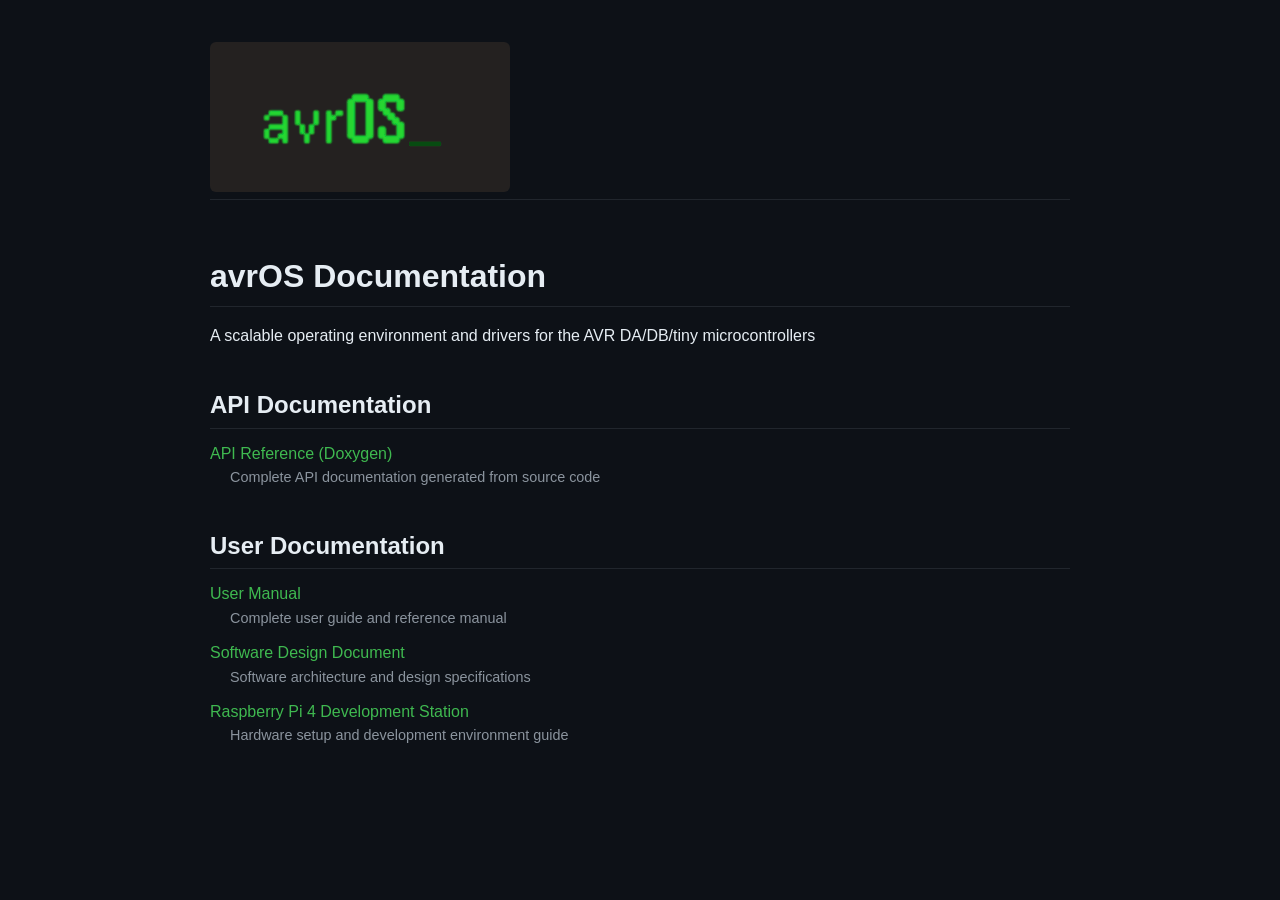
<file: doc/readme.html>
<!DOCTYPE html>
<html lang="en">
<head>
    <meta charset="UTF-8">
    <meta name="viewport" content="width=device-width, initial-scale=1.0">
    <title>avrOS Documentation</title>
    <link rel="stylesheet" href="github-dark.css">
    <style>
        .description { color: var(--color-fg-muted); font-size: 0.9em; margin-left: 20px; }
        ul { list-style-type: none; padding: 0; }
        li { margin: 10px 0; }
    </style>
</head>
<body>
    <h2 id="avros"><a href="https://github.com/racerxr650r/avrOS"><img
        src="./images/avrOS.gif" title="avrOS" alt="avrOS" /></a></h2>    <h1>avrOS Documentation</h1>
    <p>A scalable operating environment and drivers for the AVR DA/DB/tiny microcontrollers</p>
    <h2>API Documentation</h2>
    <ul>
        <li><a href="api/html/index.html">API Reference (Doxygen)</a>
        <div class="description">Complete API documentation generated from source code</div></li>
    </ul>
    <h2>User Documentation</h2>
    <ul>
        <li><a href="MANUAL.html">User Manual</a>
        <div class="description">Complete user guide and reference manual</div></li>
        <li><a href="SDD.html">Software Design Document</a>
        <div class="description">Software architecture and design specifications</div></li>
        <li><a href="PI4_Dev_Station.html">Raspberry Pi 4 Development Station</a>
        <div class="description">Hardware setup and development environment guide</div></li>
    </ul>
</body>
</html>
</file>
<file: doc/github-dark.css>
/*
 * github-dark.css
 *
 * Custom CSS that mimics the GitHub dark mode markdown style.
 * Intended for use with pandoc-generated HTML documentation.
 *
 * Usage (pandoc): --css github-dark.css
 *
 * Color palette sourced from GitHub's dark theme design tokens.
 */

/* ── Reset & base ─────────────────────────────────────────────────────────── */

*, *::before, *::after {
    box-sizing: border-box;
}

:root {
    /* Canvas */
    --color-canvas-default:     #0d1117;
    --color-canvas-subtle:      #161b22;
    --color-canvas-inset:       #010409;

    /* Foreground */
    --color-fg-default:         #e6edf3;
    --color-fg-muted:           #8b949e;
    --color-fg-subtle:          #6e7681;

    /* Borders */
    --color-border-default:     #30363d;
    --color-border-muted:       #21262d;

    /* Accent (links) */
    --color-accent-fg:          #3fb950;
    --color-accent-subtle:      #2ea04326;

    /* Visited link — muted sage green: same hue as accent, lower luminosity */
    --color-link-visited:       #6a9f6a;

    /* Semantic */
    --color-danger-fg:          #f85149;
    --color-success-fg:         #3fb950;
    --color-attention-fg:       #d29922;
    --color-done-fg:            #a371f7;

    /* Inline code */
    --color-neutral-muted:      rgba(110,118,129,0.4);

    /* Table */
    --color-table-header-bg:    #161b22;
    --color-table-row-odd:      #0d1117;
    --color-table-row-even:     #161b22;

    /* Typography */
    --font-body: -apple-system, BlinkMacSystemFont, "Segoe UI", "Noto Sans",
                 Helvetica, Arial, sans-serif, "Apple Color Emoji",
                 "Segoe UI Emoji";
    --font-mono: ui-monospace, SFMono-Regular, SF Mono, Menlo, Consolas,
                 "Liberation Mono", monospace;
    --font-size-base:   16px;
    --line-height-base: 1.6;
}

/* ── Page layout ──────────────────────────────────────────────────────────── */

html {
    font-size: var(--font-size-base);
    scroll-behavior: smooth;
}

body {
    font-family: var(--font-body);
    font-size: 1rem;
    line-height: var(--line-height-base);
    color: var(--color-fg-default);
    background-color: var(--color-canvas-default);
    margin: 0;
    padding: 0;
}

/* Centre the content and cap its width, matching GitHub's markdown container */
.markdown-body,
article,
main,
body > section {
    max-width: 860px;
    margin: 0 auto;
    padding: 2rem 1.5rem 4rem;
}

/* When pandoc dumps everything as direct children of <body> (no wrapper div),
   center each block individually.  Use margin shorthand so top/bottom are
   preserved and only left/right are forced to auto. */
body > p,
body > h1, body > h2, body > h3,
body > h4, body > h5, body > h6,
body > ul, body > ol, body > dl,
body > blockquote, body > pre,
body > table, body > figure,
body > hr, body > details {
    max-width: 860px;
    margin-left: auto;
    margin-right: auto;
}

/* Pandoc wraps syntax-highlighted code in <div class="sourceCode">.  Its
   embedded <style> sets div.sourceCode { margin: 1em 0 } at specificity
   (0,1,1), which beats body > div (0,0,2).  Use body > div.sourceCode
   (0,1,2) to win and restore the centered column. */
body > div.sourceCode,
body > div.sourceCode > pre.sourceCode {
    max-width: 860px;
    margin-left: auto;
    margin-right: auto;
}

/* ── Headings ─────────────────────────────────────────────────────────────── */

h1, h2, h3, h4, h5, h6 {
    font-weight: 600;
    line-height: 1.25;
    color: var(--color-fg-default);
    margin-top: 1.75em;
    margin-bottom: 0.5em;
}

h1 {
    font-size: 2em;
    padding-bottom: 0.3em;
    border-bottom: 1px solid var(--color-border-muted);
}

h2 {
    font-size: 1.5em;
    padding-bottom: 0.3em;
    border-bottom: 1px solid var(--color-border-muted);
}

h3 { font-size: 1.25em; }
h4 { font-size: 1em; }
h5 { font-size: 0.875em; }
h6 {
    font-size: 0.85em;
    color: var(--color-fg-muted);
}

/* ── Body text ────────────────────────────────────────────────────────────── */

p {
    margin-top: 0;
    margin-bottom: 1em;
}

strong { font-weight: 600; }

em { font-style: italic; }

del { color: var(--color-fg-muted); }

/* ── Links ────────────────────────────────────────────────────────────────── */

a {
    color: var(--color-accent-fg);
    text-decoration: none;
}

a:hover {
    text-decoration: underline;
}

/* ── Lists ────────────────────────────────────────────────────────────────── */

ul, ol {
    margin-top: 0;
    margin-bottom: 1em;
    padding-left: 2em;
}

li + li {
    margin-top: 0.25em;
}

li > ul,
li > ol {
    margin-top: 0.25em;
    margin-bottom: 0;
}

dl { margin-bottom: 1em; }

dt {
    font-weight: 600;
    margin-top: 0.5em;
}

dd {
    margin-left: 1.5em;
    margin-bottom: 0.25em;
}

/* ── Blockquote ───────────────────────────────────────────────────────────── */

blockquote {
    margin: 0 0 1em;
    padding: 0 1em;
    color: var(--color-fg-muted);
    border-left: 0.25em solid var(--color-border-default);
}

blockquote > :first-child { margin-top: 0; }
blockquote > :last-child  { margin-bottom: 0; }

/* ── Horizontal rule ──────────────────────────────────────────────────────── */

hr {
    border: none;
    border-top: 1px solid var(--color-border-default);
    margin: 1.5em 0;
    height: 0;
}

/* ── Inline code ──────────────────────────────────────────────────────────── */

code {
    font-family: var(--font-mono);
    font-size: 0.85em;
    padding: 0.2em 0.4em;
    background-color: var(--color-neutral-muted);
    border-radius: 6px;
    white-space: break-spaces;
}

/* Don't double-wrap code inside a pre */
pre code {
    background-color: transparent;
    padding: 0;
    font-size: 100%;
    white-space: pre;
    border-radius: 0;
    border: none;
}

/* ── Code blocks ──────────────────────────────────────────────────────────── */

pre {
    font-family: var(--font-mono);
    font-size: 0.85em;
    line-height: 1.55;
    background-color: var(--color-canvas-subtle);
    border-radius: 6px;
    padding: 1em 1.25em;
    overflow: auto;
    margin: 0 0 1em;
    border: 1px solid var(--color-border-muted);
}

/* ── Syntax highlighting (pandoc --highlight-style=kate or similar) ───────── */
/* Pandoc's embedded <style> block uses the same code span.XX selectors at
   the same specificity (0,1,1).  Our external stylesheet is linked AFTER
   the inline <style>, so equal-specificity rules here win by document order.
   These GitHub dark-theme colours therefore override pandoc's light theme. */

code span.kw { color: #ff7b72; font-weight: 600; }  /* Keyword         */
code span.dt { color: #ff7b72; }                     /* DataType        */
code span.dv { color: #79c0ff; }                     /* DecVal (number) */
code span.bn { color: #79c0ff; }                     /* BaseN           */
code span.fl { color: #79c0ff; }                     /* Float           */
code span.ch { color: #a5d6ff; }                     /* Char            */
code span.st { color: #a5d6ff; }                     /* String          */
code span.co { color: #8b949e; font-style: italic; } /* Comment         */
code span.ot { color: #d2a8ff; }                     /* Other           */
code span.fu { color: #d2a8ff; }                     /* Function        */
code span.al { color: #f85149; font-weight: 600; }   /* Alert           */
code span.er { color: #f85149; font-weight: 600; }   /* Error           */
code span.wa { color: #d29922; font-style: italic; } /* Warning         */
code span.cn { color: #79c0ff; }                     /* Constant        */
code span.sc { color: #a5d6ff; }                     /* SpecialChar     */
code span.vs { color: #a5d6ff; }                     /* VerbatimString  */
code span.ss { color: #a5d6ff; }                     /* SpecialString   */
code span.im { color: #ff7b72; }                     /* Import          */
code span.va { color: #ffa657; }                     /* Variable        */
code span.cf { color: #ff7b72; font-weight: 600; }   /* ControlFlow     */
code span.op { color: #e6edf3; }                     /* Operator        */
code span.bu { color: #3fb950; }                     /* BuiltIn         */
code span.ex { color: #3fb950; }                     /* Extension       */
code span.pp { color: #8b949e; }                     /* Preprocessor    */
code span.at { color: #ffa657; }                     /* Attribute       */
code span.do { color: #8b949e; font-style: italic; } /* Documentation   */
code span.an { color: #8b949e; font-style: italic; } /* Annotation      */
code span.in { color: #8b949e; font-style: italic; } /* Information     */
code span.cv { color: #8b949e; font-style: italic; } /* CommentVar      */

/* ── Tables ───────────────────────────────────────────────────────────────── */

table {
    border-collapse: collapse;
    width: 100%;
    margin-bottom: 1em;
    overflow: auto;
    display: block;
}

thead {
    background-color: var(--color-table-header-bg);
}

th, td {
    border: 1px solid var(--color-border-default);
    padding: 0.375em 0.8em;
    text-align: left;
    vertical-align: top;
}

th {
    font-weight: 600;
}

tbody tr:nth-child(odd)  { background-color: var(--color-table-row-odd);  }
tbody tr:nth-child(even) { background-color: var(--color-table-row-even); }

/* ── Images ───────────────────────────────────────────────────────────────── */

img {
    max-width: 100%;
    height: auto;
    display: block;
    border-radius: 6px;
}

/* ── Details / summary ────────────────────────────────────────────────────── */

details {
    border: 1px solid var(--color-border-default);
    border-radius: 6px;
    padding: 0.5em 1em;
    margin-bottom: 1em;
    background-color: var(--color-canvas-subtle);
}

summary {
    font-weight: 600;
    cursor: pointer;
    color: var(--color-accent-fg);
}

summary:hover { text-decoration: underline; }

/* ── Keyboard / mark ──────────────────────────────────────────────────────── */

kbd {
    font-family: var(--font-mono);
    font-size: 0.8em;
    padding: 0.15em 0.4em;
    background-color: var(--color-canvas-subtle);
    border: 1px solid var(--color-border-default);
    border-bottom-width: 2px;
    border-radius: 4px;
}

mark {
    background-color: #bb800026;
    color: var(--color-attention-fg);
    border-radius: 3px;
    padding: 0 0.2em;
}

/* ── Title block (pandoc metadata) ───────────────────────────────────────── */

header, .title-block-header {
    margin-bottom: 2rem;
    padding-bottom: 1rem;
    border-bottom: 1px solid var(--color-border-muted);
}

.title  { font-size: 2em; font-weight: 600; }
.author { color: var(--color-fg-muted); }
.date   { color: var(--color-fg-subtle); font-size: 0.9em; }

/* ── Table of contents (pandoc --toc) ────────────────────────────────────── */

nav#TOC,
#TOC {
    background-color: var(--color-canvas-subtle);
    border: 1px solid var(--color-border-default);
    border-radius: 6px;
    padding: 1em 1.5em;
    margin-bottom: 2em;
    display: inline-block;
    min-width: 200px;
}

nav#TOC ul,
#TOC ul {
    margin: 0;
    padding-left: 1.25em;
}

nav#TOC > ul,
#TOC > ul {
    padding-left: 0;
    list-style: none;
}

nav#TOC li,
#TOC li {
    margin: 0.2em 0;
}

nav#TOC a,
#TOC a {
    color: var(--color-accent-fg);
}

/* ── Footnotes ────────────────────────────────────────────────────────────── */

section.footnotes {
    border-top: 1px solid var(--color-border-default);
    margin-top: 2em;
    padding-top: 1em;
    font-size: 0.85em;
    color: var(--color-fg-muted);
}

/* ── Scrollbar (WebKit) ───────────────────────────────────────────────────── */

::-webkit-scrollbar              { width: 8px; height: 8px; }
::-webkit-scrollbar-track        { background: var(--color-canvas-inset); }
::-webkit-scrollbar-thumb        { background: var(--color-border-default);
                                   border-radius: 4px; }
::-webkit-scrollbar-thumb:hover  { background: var(--color-fg-subtle); }

/* ── Selection ────────────────────────────────────────────────────────────── */

::selection {
    background-color: var(--color-accent-subtle);
    color: var(--color-fg-default);
}

/* ═══════════════════════════════════════════════════════════════════════════
   DOXYGEN-SPECIFIC OVERRIDES
   These rules target the class names used in Doxygen-generated HTML so that
   all elements — not just generic markdown elements — adopt the GitHub dark
   theme consistently.
   ═══════════════════════════════════════════════════════════════════════════ */

/* ── Page structure ───────────────────────────────────────────────────────── */

div.header,
#header {
    background-color: var(--color-canvas-subtle) !important;
    background-image: none !important;                   /* remove nav_h.png sprite */
    border-bottom: 1px solid var(--color-border-default);
}

div.headertitle,
div.title {
    color: var(--color-fg-default);
    font-weight: 600;
}

div.contents {
    background-color: var(--color-canvas-default);
    color: var(--color-fg-default);
}

#footer,
div.footer {
    background-color: var(--color-canvas-subtle);
    border-top: 1px solid var(--color-border-default);
    color: var(--color-fg-muted);
    font-size: 0.8em;
}

#footer a,
div.footer a {
    color: var(--color-accent-fg);
}

/* ── Title / header bar ──────────────────────────────────────────────────── */

/* The whole sticky header region */
#top {
    background-color: var(--color-canvas-subtle) !important;
    border-bottom: 1px solid var(--color-border-default) !important;
    box-shadow: none !important;
}

/* Project logo + name row */
#titlearea {
    background-color: var(--color-canvas-subtle) !important;
    border-bottom: none !important;
    padding: 0.5rem 1rem;
}

#titlearea table,
#titlearea tbody,
#titlearea tr,
#titlearea td {
    background-color: transparent !important;
    border: none !important;
}

#projectname {
    font-family: var(--font-body);
    font-size: 1.25rem;
    font-weight: 600;
    color: var(--color-fg-default) !important;
}

#projectbrief {
    font-family: var(--font-body);
    font-size: 0.85rem;
    color: var(--color-fg-muted) !important;
}

/* ── Main navigation bar (SmartMenus / .sm-dox) ──────────────────────────── */
/*
 * Doxygen 1.9.x uses SmartMenus (jQuery plugin) for its main nav. The menu
 * chrome is driven by PNG sprites (tab_b.png, tab_a.png, tab_s.png) set in
 * tabs.css.  We must override every background-image rule with 'none' and
 * substitute GitHub dark theme colours.
 */

/* Container bar */
#main-nav {
    background-color: var(--color-canvas-subtle) !important;
    border-top: 1px solid var(--color-border-default) !important;
    border-bottom: 1px solid var(--color-border-default) !important;
    padding: 0 !important;
}

/* Strip the PNG sprite from the menu bar itself */
#main-nav .sm-dox,
.sm-dox {
    background-color: var(--color-canvas-subtle) !important;
    background-image: none !important;
    padding: 0 !important;
    line-height: 40px;
}

/* ── Top-level nav items ─────────────────────────────────────────────────── */

.sm-dox > li > a,
.sm-dox > li > a:link,
.sm-dox > li > a:visited,
.sm-dox > li > a:focus,
.sm-dox > li > a:active,
.sm-dox > li > a.highlighted {
    font-family: var(--font-body) !important;
    font-size: 0.875rem !important;
    font-weight: 500 !important;
    color: var(--color-fg-muted) !important;
    background-color: transparent !important;
    background-image: none !important;
    text-shadow: none !important;
    border-radius: 0 !important;
    padding: 0 1rem !important;
    line-height: 40px;
    border-bottom: 2px solid transparent;
    transition: color 0.15s, border-color 0.15s;
}

/* Hover & active state — accent underline, GitHub-style */
.sm-dox > li > a:hover,
.sm-dox > li > a.current {
    color: var(--color-fg-default) !important;
    background-color: transparent !important;
    background-image: none !important;
    text-shadow: none !important;
    border-bottom-color: var(--color-accent-fg) !important;
}

/* Separator PNG between items — replace with a thin border */
.sm-dox > li > a,
.sm-dox > li > a:focus,
.sm-dox > li > a:active,
.sm-dox > li > a:hover,
.sm-dox > li > a.highlighted {
    background-position: unset !important;
    background-repeat: no-repeat !important;
}

/* Sub-menu arrow indicator */
.sm-dox a span.sub-arrow {
    background: transparent !important;
    border-color: var(--color-fg-muted) transparent transparent transparent !important;
    border-radius: 0 !important;
}

.sm-dox a:hover span.sub-arrow {
    border-color: var(--color-fg-default) transparent transparent transparent !important;
}

/* ── Dropdown sub-menus ──────────────────────────────────────────────────── */

.sm-dox ul {
    background-color: var(--color-canvas-subtle) !important;
    background-image: none !important;
    border: 1px solid var(--color-border-default) !important;
    border-radius: 6px !important;
    box-shadow: 0 8px 24px rgba(1,4,9,0.48) !important;
    padding: 0.25rem 0 !important;
}

/* Dropdown items */
.sm-dox ul a,
.sm-dox ul a:link,
.sm-dox ul a:visited,
.sm-dox ul a:focus,
.sm-dox ul a:active,
.sm-dox ul a.highlighted {
    font-family: var(--font-body) !important;
    font-size: 0.875rem !important;
    font-weight: 400 !important;
    color: var(--color-fg-default) !important;
    background-color: transparent !important;
    background-image: none !important;
    text-shadow: none !important;
    border-left: none !important;
    padding: 0.375rem 1rem !important;
    line-height: 1.5 !important;
}

.sm-dox ul a:hover {
    color: var(--color-fg-default) !important;
    background-color: var(--color-border-muted) !important;
    background-image: none !important;
    text-shadow: none !important;
}

/* Dropdown caret pointer (triangle above dropdown) — hide the light PNG ones */
.sm-dox > li > ul:before,
.sm-dox > li > ul:after {
    display: none !important;
}

/* Sub-menu arrow in dropdown items */
.sm-dox ul a span.sub-arrow {
    border-color: transparent transparent transparent var(--color-fg-muted) !important;
}

.sm-dox ul a:hover span.sub-arrow {
    border-color: transparent transparent transparent var(--color-fg-default) !important;
}

/* Hamburger / mobile toggle icon */
.main-menu-btn-icon,
.main-menu-btn-icon:before,
.main-menu-btn-icon:after {
    background: var(--color-fg-muted) !important;
}

/* ── Navigation tabs (legacy div.tabs used on some pages) ────────────────── */

div.tabs,
div.tabs2,
div.tabs3 {
    background-color: var(--color-canvas-subtle) !important;
    background-image: none !important;
    border-bottom: 1px solid var(--color-border-default);
}

ul.tablist {
    margin: 0;
    padding: 0;
    list-style: none;
    display: flex;
    flex-wrap: wrap;
}

ul.tablist li,
ul.tablist li.current {
    background: none !important;
    background-image: none !important;
    border: none;
}

ul.tablist a,
ul.tablist a:link,
ul.tablist a:visited {
    color: var(--color-fg-muted);
    background-color: transparent !important;
    background-image: none !important;
    padding: 0.4em 0.9em;
    display: block;
    text-decoration: none;
    font-size: 0.875rem;
    border-bottom: 2px solid transparent;
    text-shadow: none !important;
}

ul.tablist li.current a,
ul.tablist a:hover {
    color: var(--color-fg-default);
    background-image: none !important;
    border-bottom-color: var(--color-accent-fg);
    text-shadow: none !important;
}

/* ── Navigation breadcrumb ───────────────────────────────────────────────── */

div#nav-path,
div.navpath {
    background-color: var(--color-canvas-subtle);
    border-top: 1px solid var(--color-border-muted);
}

div.navpath ul {
    margin: 0;
    padding: 0.3em 0.8em;
    list-style: none;
    display: flex;
    flex-wrap: wrap;
    gap: 0.2em;
}

div.navpath li.navelem a,
div.navpath li.footer {
    color: var(--color-fg-muted);
    font-size: 0.85em;
}

div.navpath li.navelem a:hover {
    color: var(--color-accent-fg);
    text-decoration: underline;
}

/* ── Side navigation tree ────────────────────────────────────────────────── */

#side-nav,
#nav-tree,
#nav-tree-contents {
    background-color: var(--color-canvas-subtle);
    border-right: 1px solid var(--color-border-default);
}

#nav-tree .item {
    color: var(--color-fg-default);
}

#nav-tree a {
    color: var(--color-fg-default);
}

#nav-tree a:hover,
#nav-tree .selected a {
    color: var(--color-accent-fg);
    background-color: var(--color-accent-subtle);
}

/* ── Member declaration tables ───────────────────────────────────────────── */

table.memberdecls {
    width: 100%;
    border-collapse: collapse;
}

tr.heading h2.groupheader {
    color: var(--color-fg-default);
    border-bottom: 1px solid var(--color-border-default);
    font-size: 1.1em;
    font-weight: 600;
    margin: 0.75em 0 0.25em;
}

/* Doxygen sets class="memitem:group__xxx" on <tr> elements — the colon makes
   tr.memitem unreliable in CSS (parsed as pseudo-class). Target the <td>
   children directly instead. */
td.memItemLeft,
td.memItemRight {
    background-color: var(--color-canvas-subtle) !important;
    border-top: 1px solid var(--color-border-muted);
    color: var(--color-fg-default) !important;
    padding: 0.3em 0.5em;
}

td.memItemLeft {
    color: var(--color-fg-muted) !important;
    white-space: nowrap;
}

td.mdescLeft,
td.mdescRight {
    background-color: var(--color-canvas-default) !important;
    color: var(--color-fg-muted) !important;
    padding: 0.2em 0.5em 0.4em;
    font-size: 0.9em;
}

.memSeparator {
    border-top: 1px solid var(--color-border-muted) !important;
    background-color: var(--color-canvas-default) !important;
}

/* ── Member detail documentation ─────────────────────────────────────────── */

div.memitem {
    border: 1px solid var(--color-border-default);
    border-radius: 6px;
    margin-bottom: 1em;
    overflow: hidden;
}

div.memproto {
    background-color: var(--color-canvas-subtle);
    border-bottom: 1px solid var(--color-border-default);
    padding: 0.5em 1em;
    font-family: var(--font-mono);
    font-size: 0.9em;
    color: var(--color-fg-default);
}

div.memproto table.memname td {
    color: var(--color-fg-default);
    font-family: var(--font-mono);
}

div.memdoc {
    background-color: var(--color-canvas-default);
    padding: 0.75em 1em;
    color: var(--color-fg-default);
}

div.memdoc p,
div.memdoc dl,
div.memdoc ul,
div.memdoc ol {
    margin-top: 0.25em;
    color: var(--color-fg-default);
}

/* parameter / return value tables inside memdoc */
dl.params dt,
dl.retval dt,
dl.exception dt {
    font-weight: 600;
    color: var(--color-fg-muted);
}

dl.params dd,
dl.retval dd {
    color: var(--color-fg-default);
}

table.params td.paramname,
table.params td.paramname em {
    color: var(--color-accent-fg);
    font-style: normal;
    font-family: var(--font-mono);
    font-size: 0.9em;
}

/* ── textblock (detailed description paragraphs) ─────────────────────────── */

div.textblock {
    color: var(--color-fg-default);
}

div.textblock p { margin-bottom: 0.6em; }

/* ── Directory / file listing ────────────────────────────────────────────── */

table.directory {
    border-collapse: collapse;
    width: 100%;
}

table.directory tr.even {
    background-color: var(--color-table-row-even);
}

table.directory tr.odd {
    background-color: var(--color-table-row-odd);
}

table.directory td,
table.directory th {
    border: 1px solid var(--color-border-muted);
    padding: 0.3em 0.6em;
    color: var(--color-fg-default);
}

table.directory th {
    background-color: var(--color-table-header-bg);
    font-weight: 600;
}

/* ── Doxygen "el" links (cross-references) ───────────────────────────────── */

a.el,
a.elRef {
    color: var(--color-accent-fg);
    font-family: var(--font-mono);
    font-size: 0.9em;
}

a.el:hover,
a.elRef:hover {
    text-decoration: underline;
}

/* ── Search box ──────────────────────────────────────────────────────────── */

#MSearchBox,
.MSearchBoxInactive,
.MSearchBoxActive {
    background-color: var(--color-canvas-subtle);
    border: 1px solid var(--color-border-default);
    border-radius: 6px;
    color: var(--color-fg-default);
}

#MSearchField {
    background-color: transparent;
    color: var(--color-fg-default);
    border: none;
    outline: none;
}

#MSearchResultsWindow {
    background-color: var(--color-canvas-subtle);
    border: 1px solid var(--color-border-default);
    border-radius: 6px;
}

/* ── Source listing (SOURCE_BROWSER = YES) ───────────────────────────────── */

div.fragment,
pre.fragment {
    background-color: var(--color-canvas-subtle);
    border: 1px solid var(--color-border-muted);
    border-radius: 6px;
    color: var(--color-fg-default);
    font-family: var(--font-mono);
    font-size: 0.85em;
    line-height: 1.55;
    overflow: auto;
    padding: 0.8em 1em;
}

div.line {
    color: var(--color-fg-default);
    font-family: var(--font-mono);
}

div.line a {
    color: var(--color-accent-fg);
}

span.lineno,
div.lineno {
    color: var(--color-fg-subtle);
    background-color: var(--color-canvas-inset);
    border-right: 1px solid var(--color-border-muted);
    padding-right: 0.5em;
    margin-right: 0.5em;
    user-select: none;
}

/* source highlight tokens */
span.keyword    { color: #ff7b72; font-weight: 600; }
span.keywordtype{ color: #ff7b72; }
span.keywordflow{ color: #ff7b72; font-weight: 600; }
span.comment    { color: #8b949e; font-style: italic; }
span.preprocessor { color: #8b949e; }
span.stringliteral{ color: #a5d6ff; }
span.charliteral  { color: #a5d6ff; }

/* ── Note / warning / attention boxes ───────────────────────────────────── */

dl.note,
dl.warning,
dl.attention,
dl.pre,
dl.post,
dl.invariant,
dl.deprecated,
dl.todo,
dl.test,
dl.bug {
    border-radius: 6px;
    padding: 0.75em 1em;
    margin: 1em 0;
}

dl.note      { background-color: #2ea04326; border-left: 4px solid var(--color-accent-fg);    }
dl.warning   { background-color: #9e6a0326; border-left: 4px solid var(--color-attention-fg); }
dl.attention { background-color: #9e6a0326; border-left: 4px solid var(--color-attention-fg); }
dl.deprecated{ background-color: #6e1b1b26; border-left: 4px solid var(--color-danger-fg);    }
dl.todo      { background-color: #1a1f3226; border-left: 4px solid var(--color-done-fg);      }
dl.bug       { background-color: #6e1b1b26; border-left: 4px solid var(--color-danger-fg);    }

dl.note dt,
dl.warning dt,
dl.attention dt,
dl.deprecated dt,
dl.todo dt,
dl.bug dt {
    font-weight: 600;
    margin-bottom: 0.25em;
}

dl.note dt      { color: var(--color-accent-fg);    }
dl.warning dt   { color: var(--color-attention-fg); }
dl.attention dt { color: var(--color-attention-fg); }
dl.deprecated dt{ color: var(--color-danger-fg);    }
dl.todo dt      { color: var(--color-done-fg);      }
dl.bug dt       { color: var(--color-danger-fg);    }

/* ── Inheritance / collaboration graphs (SVG fallback text) ──────────────── */

/* ── Embedded main page (htmlinclude from pandoc fragment) ───────────────── */
/*
 * \htmlinclude embeds the pandoc body fragment inside Doxygen's
 * div.contents > div.textblock.  Pandoc's layout selectors (body > *)
 * no longer match, so we replicate the key constraints here.
 */

div.textblock {
    max-width: 860px;
    margin-left: auto;
    margin-right: auto;
}

/* Figures produced by pandoc for block-level images */
div.textblock figure {
    margin: 1.5em auto;
    text-align: center;
    max-width: 100%;
}

div.textblock figure img {
    max-width: 100%;
    height: auto;
    display: block;
    margin: 0 auto;
    border-radius: 6px;
    filter: none;   /* figures on the main page are not dot graphs */
}

div.textblock figcaption {
    color: var(--color-fg-muted);
    font-size: 0.85em;
    margin-top: 0.4em;
}

/* ── Dot / GraphViz graphs ───────────────────────────────────────────────── */
/*
 * Doxygen renders dot graphs as PNG images (raster), so CSS cannot repaint
 * individual nodes.  The standard dark-mode workaround is a CSS filter:
 *   invert(1)         — flips light↔dark (white bg → black, black text → white)
 *   hue-rotate(180deg)— rotates hue 180° to approximately undo the hue shift
 *                       introduced by inversion, preserving node colours.
 * DOT_TRANSPARENT=YES in the Doxyfile removes the white fill before this, so
 * the page's own dark background shows through rather than a pure-black square.
 */

div.center img,
.dyncontent img {
    filter: invert(1) hue-rotate(180deg);
    border-radius: 6px;
}

/* ── Project title area ──────────────────────────────────────────────────── */

#projectname {
    color: var(--color-fg-default);
    font-weight: 600;
}

#projectbrief {
    color: var(--color-fg-muted);
    font-size: 0.9em;
}

#projectlogo img {
    max-height: 55px;
}

/* ── Member title bar ────────────────────────────────────────────────────── */
/* .memtitle is the rounded tab above each member; it uses nav_f.png sprite */

.memtitle {
    background-color: var(--color-canvas-subtle) !important;
    background-image: none !important;                   /* remove nav_f.png sprite */
    border-color: var(--color-border-default) !important;
    color: var(--color-fg-default) !important;
    text-shadow: none !important;
}

/* Small nav box on detail pages */
.memnav {
    background-color: var(--color-canvas-subtle) !important;
    border: 1px solid var(--color-border-default) !important;
    color: var(--color-fg-default);
}

/* Template parameter strip above memproto */
.memtemplate {
    color: var(--color-fg-muted) !important;
}

/* Template param row in member tables */
.memTemplParams,
.memTemplItemLeft,
.memTemplItemRight {
    background-color: var(--color-canvas-subtle) !important;
    color: var(--color-fg-muted) !important;
    border-top: 1px solid var(--color-border-muted);
}

/* reflist (used by some Doxygen pages like deprecated list) */
dl.reflist dt {
    background-color: var(--color-canvas-subtle) !important;
    background-image: none !important;
    border-color: var(--color-border-default) !important;
    color: var(--color-fg-default) !important;
    text-shadow: none !important;
}

dl.reflist dd {
    background-color: var(--color-canvas-default) !important;
    background-image: none !important;
    border-color: var(--color-border-default) !important;
    color: var(--color-fg-default);
}

/* ── Index pages (Files, Classes, Namespaces) ────────────────────────────── */

td.indexkey {
    background-color: var(--color-canvas-subtle) !important;
    border-color: var(--color-border-muted) !important;
    color: var(--color-fg-default) !important;
}

td.indexvalue {
    background-color: var(--color-canvas-default) !important;
    border-color: var(--color-border-muted) !important;
    color: var(--color-fg-default) !important;
}

tr.memlist {
    background-color: var(--color-canvas-subtle) !important;
}

/* Class index alternating rows */
.classindex dl.even {
    background-color: var(--color-canvas-default) !important;
}

.classindex dl.odd {
    background-color: var(--color-canvas-subtle) !important;
}

/* ── Field / parameter tables ────────────────────────────────────────────── */

table.fieldtable {
    border-color: var(--color-border-default) !important;
}

.fieldtable th {
    background-color: var(--color-canvas-subtle) !important;
    background-image: none !important;                   /* remove nav_f.png sprite */
    color: var(--color-fg-muted) !important;
    border-color: var(--color-border-muted) !important;
    text-shadow: none !important;
}

.fieldtable td,
.fieldtable td.fieldtype,
.fieldtable td.fieldname,
.fieldtable td.fielddoc {
    background-color: var(--color-canvas-default) !important;
    border-color: var(--color-border-muted) !important;
    color: var(--color-fg-default) !important;
}

/* ── General Doxygen tables ──────────────────────────────────────────────── */

table.doxtable th,
th.markdownTableHeadLeft,
th.markdownTableHeadRight,
th.markdownTableHeadCenter,
th.markdownTableHeadNone {
    background-color: var(--color-canvas-subtle) !important;
    color: var(--color-fg-default) !important;
    border-color: var(--color-border-muted) !important;
}

table.doxtable td,
td.markdownTableBodyLeft,
td.markdownTableBodyRight,
td.markdownTableBodyCenter {
    border-color: var(--color-border-muted) !important;
    color: var(--color-fg-default) !important;
}

/* Directory listing alternating table */
th.dirtab {
    background-color: var(--color-canvas-subtle) !important;
    color: var(--color-fg-muted) !important;
    border-color: var(--color-border-muted) !important;
}

.dirtab {
    border-color: var(--color-border-muted) !important;
}

/* ── Doxygen in-page TOC (float box) ─────────────────────────────────────── */
/* Note: pandoc TOC is nav#TOC; Doxygen's is div.toc */

div.toc {
    background-color: var(--color-canvas-subtle) !important;
    border: 1px solid var(--color-border-default) !important;
    border-radius: 6px !important;
}

div.toc h3 {
    color: var(--color-fg-muted) !important;
    border-bottom: 1px solid var(--color-border-muted);
    padding-bottom: 0.3em;
}

div.toc li {
    background-image: none !important;                   /* remove bdwn.png arrow icon */
    color: var(--color-fg-muted);
    padding-left: 0.5em;
}

div.toc li a {
    color: var(--color-accent-fg);
}

/* ── PowerTip (hover tooltip popup) ─────────────────────────────────────── */

#powerTip {
    background-color: var(--color-canvas-subtle) !important;
    border: 1px solid var(--color-border-default) !important;
    color: var(--color-fg-default) !important;
    box-shadow: 0 8px 24px rgba(1,4,9,0.5) !important;
    border-radius: 6px !important;
}

/* Triangle pointer arrows — match the popup background */
#powerTip.n:after,  #powerTip.ne:after, #powerTip.nw:after  { border-top-color:    var(--color-canvas-subtle) !important; }
#powerTip.s:after,  #powerTip.se:after, #powerTip.sw:after  { border-bottom-color: var(--color-canvas-subtle) !important; }
#powerTip.w:after                                           { border-left-color:   var(--color-canvas-subtle) !important; }
#powerTip.e:after                                           { border-right-color:  var(--color-canvas-subtle) !important; }

/* Border arrows — match the popup border */
#powerTip.n:before,  #powerTip.ne:before, #powerTip.nw:before  { border-top-color:    var(--color-border-default) !important; }
#powerTip.s:before,  #powerTip.se:before, #powerTip.sw:before  { border-bottom-color: var(--color-border-default) !important; }
#powerTip.w:before                                             { border-left-color:   var(--color-border-default) !important; }
#powerTip.e:before                                             { border-right-color:  var(--color-border-default) !important; }

/* ── SmartMenus scroll arrows ────────────────────────────────────────────── */

.sm-dox span.scroll-up,
.sm-dox span.scroll-down {
    background: var(--color-canvas-subtle) !important;
    border: 1px solid var(--color-border-default);
}

.sm-dox span.scroll-up:hover,
.sm-dox span.scroll-down:hover {
    background: var(--color-border-muted) !important;
}

.sm-dox span.scroll-up-arrow,
.sm-dox span.scroll-down-arrow {
    border-color: transparent transparent var(--color-fg-muted) transparent !important;
}

.sm-dox span.scroll-down-arrow {
    border-color: var(--color-fg-muted) transparent transparent transparent !important;
}

.sm-dox span.scroll-up:hover span.scroll-up-arrow,
.sm-dox span.scroll-up:hover span.scroll-down-arrow {
    border-color: transparent transparent var(--color-accent-fg) transparent !important;
}

.sm-dox span.scroll-down:hover span.scroll-down-arrow {
    border-color: var(--color-accent-fg) transparent transparent transparent !important;
}

/* ── Navigation tree icons & arrows ─────────────────────────────────────── */

.arrow {
    color: var(--color-fg-subtle) !important;
}

/* Type / member icon badges (C / F / V etc.) */
.icon {
    background-color: #2ea043 !important;    /* green to match link accent */
    color: #ffffff !important;
}

/* ── General link colour corrections for Doxygen pages ──────────────────── */

.contents a,
.contents a:link {
    color: var(--color-accent-fg);
}

.contents a:visited {
    color: var(--color-link-visited);
}

/* ── Doxygen blockquote (inside memdoc / textblock) ─────────────────────── */

.memdoc blockquote,
.textblock blockquote,
div.contents blockquote {
    background-color: var(--color-canvas-subtle) !important;
    border-left-color: var(--color-border-default) !important;
}

/* ── hr separators ───────────────────────────────────────────────────────── */

hr {
    border-top-color: var(--color-border-default) !important;
}

/* ── Misc text colour fixes ──────────────────────────────────────────────── */

.memtemplate {
    color: var(--color-fg-muted) !important;
}

.permalink a {
    color: var(--color-fg-subtle) !important;
}

.permalink a:hover {
    color: var(--color-accent-fg) !important;
}
</file>
